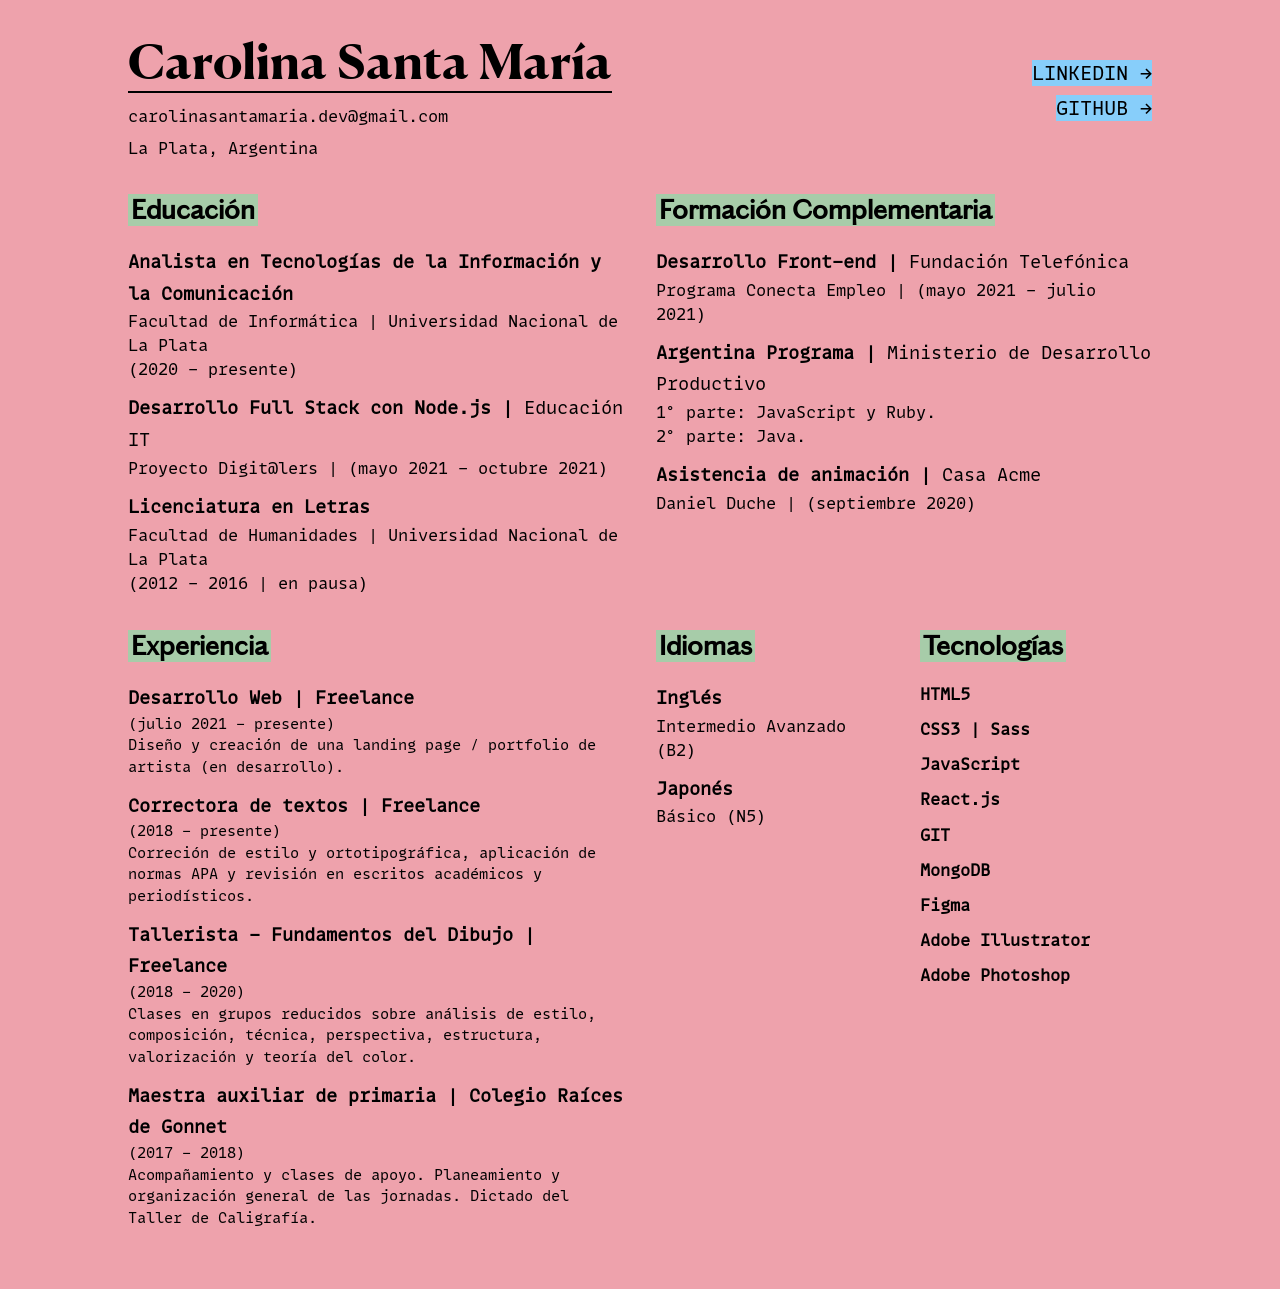
<file: index.html>
<!DOCTYPE html>
<html lang="es">
<head>
    <meta charset="UTF-8">
    <meta http-equiv="X-UA-Compatible" content="IE=edge">
    <meta name="viewport" content="width=device-width, initial-scale=1.0">
    <link rel="stylesheet" href="css/cv.css">
    <link rel="icon" href="favicon_me.ico">
    <title>CV | Resumé</title>
</head>

<body>
<!--     BARRA DE NAVEGACION

    <div class="borde">
        <nav class="nav contenedor">
            <a href="index.html" class="nav__item nav__link home">HOME</a>
            <ul class="nav__lista row">
                <li class="nav__item">
                    <a href="tabla.html" class="nav__link">Recursos</a>        
                </li>
                <li class="nav__item  este-sitio">
                    <a href="cv.html" class="nav__link">CV</a>
                </li>
                <li class="nav__item">
                    <a href="formulario.html" class="nav__link">Log In</a>
                </li>
            </ul>
        </nav> 
    </div>
 -->



    <!-- COMIENZA EL CV -->

    <main class="contenedor">
        <div class="cv-grid">
            <div class="nombre-contacto">
                <h1 class="nombre">
                    <span class="borde-grueso">
                        Carolina Santa María
                    </span>
                </h1> 

                <ul class="contacto">
                    <li class="mail">
                        carolinasantamaria.dev@gmail.com
                    </li>
                    <li class="ciudad">
                        La Plata, Argentina
                    </li>
                </ul> 
            </div>

            <section class="redes">  
                    <a class="redes__link" href="https://www.linkedin.com/in/carosantamaria/" target="_blank">LinkedIn &rarr;</a>
                    <br>
                    <a class="redes__link" href="https://github.com/cartografa" target="_blank">Github &rarr;</a>
            </section>

            <section class="educacion">
                <h3>
                    <span class="resaltado">Educación</span> 
                </h3>
                <ul>
                    <li>
                        <h4>
                            Analista en Tecnologías de la Información y la Comunicación
                        </h4>
                        <p>
                            Facultad de Informática | Universidad Nacional de La Plata <br>
                            (2020 - presente)
                        </p>
                    </li>
                    <li>
                        <h4>
                            Desarrollo Full Stack con Node.js | <span class="light">Educación IT</span>
                        </h4>
                        <p>
                             Proyecto Digit@lers | (mayo 2021 - octubre 2021)
                        </p>
                    </li>
                    <li>
                        <h4>
                            Licenciatura en Letras   
                        </h4>
                        <p>
                            Facultad de Humanidades | Universidad Nacional de La Plata <br>
                            (2012 - 2016 | en pausa)
                        </p>
                    </li>
                </ul>
            </section>

            <section class="formacion-complementaria">
                <h3>
                    <span class="resaltado">Formación Complementaria</span>
                </h3>
                <ul>
                   
                    <li>
                        <h4>
                            Desarrollo Front-end | <span class="light">Fundación Telefónica</span> 
                        </h4>
                        <p>
                            Programa Conecta Empleo | (mayo 2021 - julio 2021)
                        </p>
                    </li>
                    <li>
                        <h4>
                            Argentina Programa | <span class="light">Ministerio de Desarrollo Productivo</span> 
                        </h4>
                        <p>
                            1° parte: JavaScript y Ruby. <br>
                            2° parte: Java. 
                        </p>
                    </li>

                        <h4>
                            Asistencia de animación | <span class="light">Casa Acme</span> 
                        </h4>
                        <p>
                            Daniel Duche | (septiembre 2020) 
                        </p>
                    </li>
                </ul>
            </section>

            <section class="idiomas">
                <h3>
                    <span class="resaltado">Idiomas</span>
                </h3>
                <ul>
                    <li>
                        <h4>Inglés</h4>
                        <p>
                            Intermedio Avanzado (B2)
                        </p>
                    </li>
                    <li>
                        <h4>Japonés</h4>
                        <p>
                            Básico (N5)
                        </p>
                    </li>
                </ul>
            </section>

            <section class="tecnologias">
                <h3>
                    <span class="resaltado">Tecnologías</span>
                </h3>
                <ul>
                    <li>HTML5</li>
                    <li>CSS3 | Sass</li>
                    <li>JavaScript</li>
                    <li>React.js</li>
                    <li>GIT</li>
                    <li>MongoDB</li>
                    <li>Figma</li>
                    <li>Adobe Illustrator</li>
                    <li>Adobe Photoshop</li>
                </ul>
            </section>

            <section class="experiencia">
                <h3><span class="resaltado">Experiencia</span></h3>
                <ul>
                    <li>
                        <h4>
                            <span class="bold">Desarrollo Web</span> | Freelance
                        </h4>
                        <p>
                            (julio 2021 - presente) <br>
                            Diseño y creación de una landing page / portfolio de artista (en desarrollo).
                        </p>
                    </li>
                    <li>
                        <h4>
                            <span class="bold">Correctora de textos</span> | Freelance
                        </h4>
                        <p>
                            (2018 - presente) <br>
                            Correción de estilo y ortotipográfica, aplicación de normas APA y revisión en escritos académicos y periodísticos.
                        </p>
                    </li>
                    <li>
                        <h4>
                            <span class="bold">Tallerista - Fundamentos del Dibujo</span> | Freelance
                        </h4>
                        <p>
                            (2018 - 2020) <br>
                            Clases en grupos reducidos sobre análisis de estilo, composición, técnica, perspectiva, estructura, valorización y teoría del color.
                        </p>
                    </li>
                    <li>
                        <h4>
                            <span class="bold">Maestra auxiliar de primaria</span> | Colegio Raíces de Gonnet
                        </h4>
                        <p>
                            (2017 - 2018) <br>
                            Acompañamiento y clases de apoyo. Planeamiento y organización general de las jornadas. Dictado del Taller de Caligrafía. 
                        </p>
                    </li>
                </ul>
            </section>
        </div>
    </main>
    
</body>
</html>
</file>
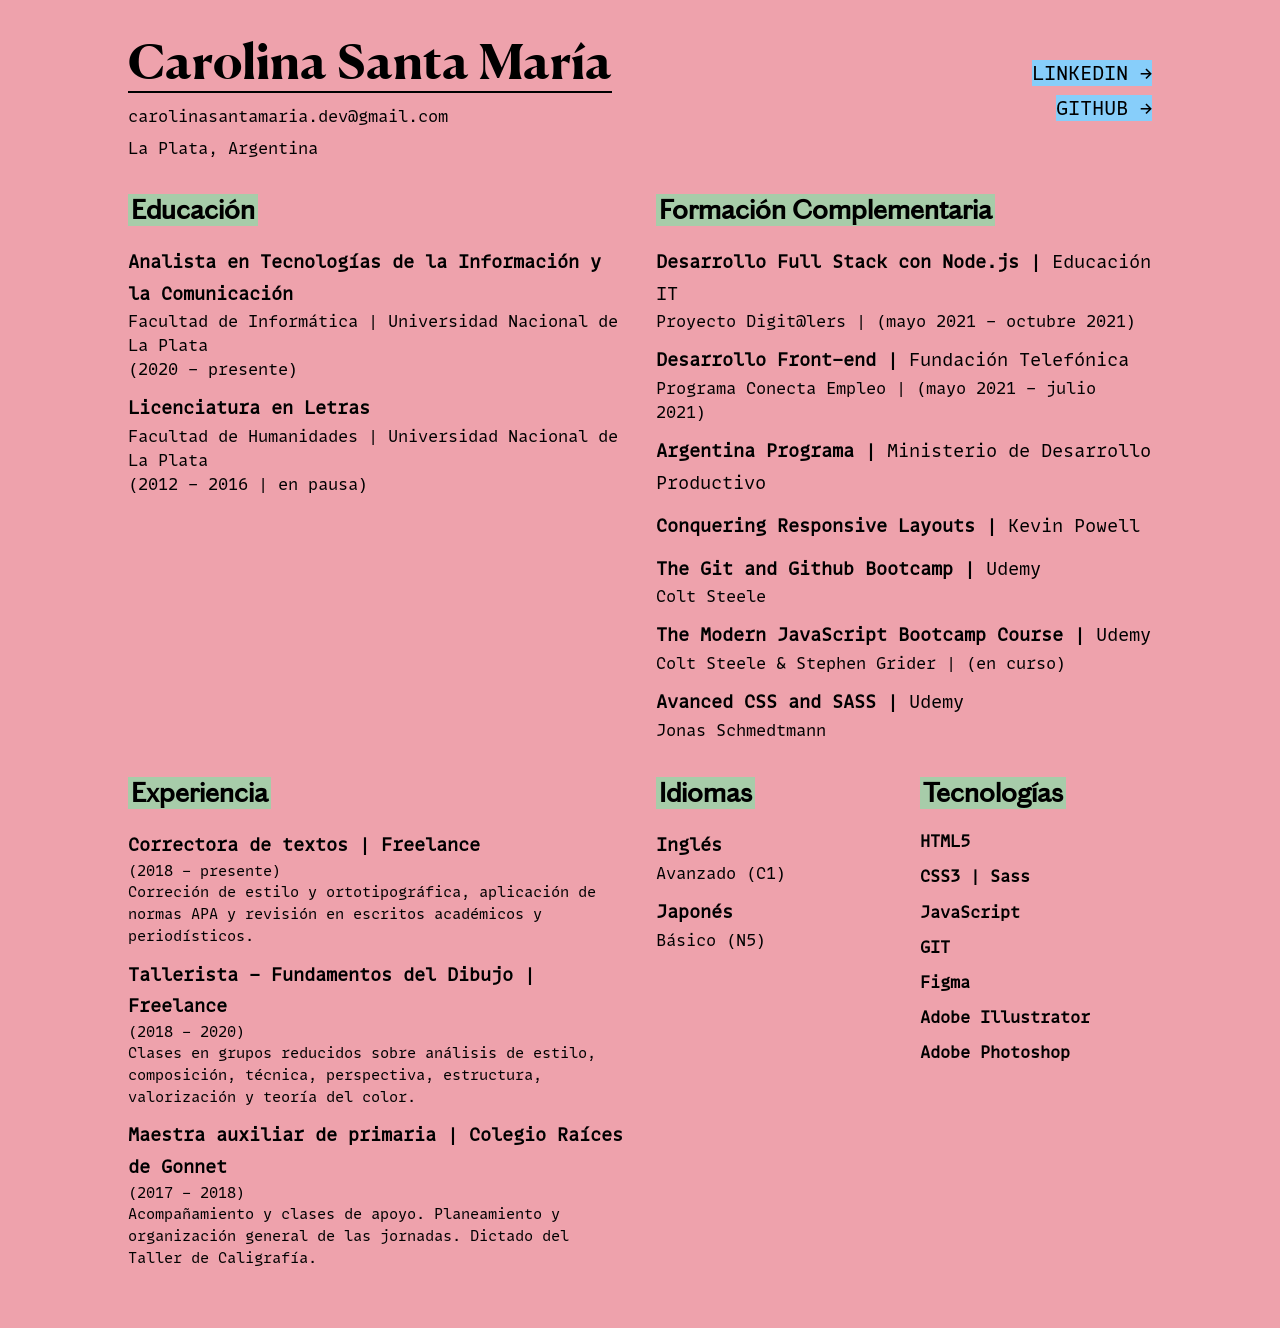
<file: cv.html>
<!DOCTYPE html>
<html lang="es">
<head>
    <meta charset="UTF-8">
    <meta http-equiv="X-UA-Compatible" content="IE=edge">
    <meta name="viewport" content="width=device-width, initial-scale=1.0">
    <link rel="stylesheet" href="css/cv.css">
    <link rel="icon" href="favicon_me.ico">
    <title>CV | Resumé</title>
</head>

<body>
<!--     BARRA DE NAVEGACION

    <div class="borde">
        <nav class="nav contenedor">
            <a href="index.html" class="nav__item nav__link home">HOME</a>
            <ul class="nav__lista row">
                <li class="nav__item">
                    <a href="tabla.html" class="nav__link">Recursos</a>        
                </li>
                <li class="nav__item  este-sitio">
                    <a href="cv.html" class="nav__link">CV</a>
                </li>
                <li class="nav__item">
                    <a href="formulario.html" class="nav__link">Log In</a>
                </li>
            </ul>
        </nav> 
    </div>
 -->



    <!-- COMIENZA EL CV -->

    <main class="contenedor">
        <div class="cv-grid">
            <div class="nombre-contacto">
                <h1 class="nombre">
                    <span class="borde-grueso">
                        Carolina Santa María
                    </span>
                </h1> 

                <ul class="contacto">
                    <li class="mail">
                        carolinasantamaria.dev@gmail.com
                    </li>
                    <li class="ciudad">
                        La Plata, Argentina
                    </li>
                </ul> 
            </div>

            <section class="redes">  
                    <a class="redes__link" href="https://www.linkedin.com/in/carosantamaria/" target="_blank">LinkedIn &rarr;</a>
                    <br>
                    <a class="redes__link" href="https://github.com/cartografa" target="_blank">Github &rarr;</a>
            </section>

            <section class="educacion">
                <h3>
                    <span class="resaltado">Educación</span> 
                </h3>
                <ul>
                    <li>
                        <h4>
                            Analista en Tecnologías de la Información y la Comunicación
                        </h4>
                        <p>
                            Facultad de Informática | Universidad Nacional de La Plata <br>
                            (2020 - presente)
                        </p>
                    </li>
                    <li>
                        <h4>
                            Licenciatura en Letras   
                        </h4>
                        <p>
                            Facultad de Humanidades | Universidad Nacional de La Plata <br>
                            (2012 - 2016 | en pausa)
                        </p>
                    </li>
                </ul>
            </section>

            <section class="formacion-complementaria">
                <h3>
                    <span class="resaltado">Formación Complementaria</span>
                </h3>
                <ul>
                    <li>
                        <h4>
                            Desarrollo Full Stack con Node.js | <span class="light">Educación IT</span>
                        </h4>
                        <p>
                             Proyecto Digit@lers | (mayo 2021 - octubre 2021)
                        </p>
                    </li>
                    <li>
                        <h4>
                            Desarrollo Front-end | <span class="light">Fundación Telefónica</span> 
                        </h4>
                        <p>
                            Programa Conecta Empleo | (mayo 2021 - julio 2021)
                        </p>
                    </li>
                    <li>
                        <h4>
                            Argentina Programa | <span class="light">Ministerio de Desarrollo Productivo</span> 
                        </h4>
                    </li>
                    <li>
                        <h4>
                            Conquering Responsive Layouts | <span class="light">Kevin Powell</span>
                        </h4>
                    </li>
                    <li>
                        <h4>
                            The Git and Github Bootcamp | <span class="light">Udemy</span> 
                        </h4>
                        <p>
                            Colt Steele
                        </p>
                    </li>
                    <li>
                        <h4>
                            The Modern JavaScript Bootcamp Course | <span class="light">Udemy</span> 
                        </h4>
                        <p>
                            Colt Steele & Stephen Grider | (en curso)
                        </p>
                    </li>
                    <li>
                        <h4>
                            Avanced CSS and SASS | <span class="light">Udemy</span> 
                        </h4>
                        <p>
                            Jonas Schmedtmann
                        </p>
                    </li>
                </ul>
            </section>

            <section class="idiomas">
                <h3>
                    <span class="resaltado">Idiomas</span>
                </h3>
                <ul>
                    <li>
                        <h4>Inglés</h4>
                        <p>
                            Avanzado (C1)
                        </p>
                    </li>
                    <li>
                        <h4>Japonés</h4>
                        <p>
                            Básico (N5)
                        </p>
                    </li>
                </ul>
            </section>

            <section class="tecnologias">
                <h3>
                    <span class="resaltado">Tecnologías</span>
                </h3>
                <ul>
                    <li>HTML5</li>
                    <li>CSS3 | Sass</li>
                    <li>JavaScript</li>
                    <li>GIT</li>
                    <li>Figma</li>
                    <li>Adobe Illustrator</li>
                    <li>Adobe Photoshop</li>
                </ul>
            </section>

            <section class="experiencia">
                <h3><span class="resaltado">Experiencia</span></h3>
                <ul>
                    <li>
                        <h4>
                            <span class="bold">Correctora de textos</span> | Freelance
                        </h4>
                        <p>
                            (2018 - presente) <br>
                            Correción de estilo y ortotipográfica, aplicación de normas APA y revisión en escritos académicos y periodísticos.
                        </p>
                    </li>
                    <li>
                        <h4>
                            <span class="bold">Tallerista - Fundamentos del Dibujo</span> | Freelance
                        </h4>
                        <p>
                            (2018 - 2020) <br>
                            Clases en grupos reducidos sobre análisis de estilo, composición, técnica, perspectiva, estructura, valorización y teoría del color.
                        </p>
                    </li>
                    <li>
                        <h4>
                            <span class="bold">Maestra auxiliar de primaria</span> | Colegio Raíces de Gonnet
                        </h4>
                        <p>
                            (2017 - 2018) <br>
                            Acompañamiento y clases de apoyo. Planeamiento y organización general de las jornadas. Dictado del Taller de Caligrafía. 
                        </p>
                    </li>
                </ul>
            </section>
        </div>
    </main>
    
</body>
</html>
</file>
<file: css/cv.css>
/*--------------------------------------------------/
/                    FUENTES                       /
/-------------------------------------------------*/

@font-face {
    font-family: 'Canela Bold';
    src: url('../fuentes/CanelaDeck-Bold-Web.woff2') format('woff2');
    font-weight: normal;
    font-style: normal;
}

@font-face {
    font-family: 'Chiswick Sans Regular';
    src: url('../fuentes/ChiswickSansText-Regular-Web.woff2') format('woff2');
    font-weight: normal;
    font-style: normal;
}

@font-face {
    font-family: 'Kobe Black';
    src: url('../fuentes/MonaLisa.woff2') format('woff2');
    font-weight: normal;
    font-style: normal;
}

/*--------------------------------------------------/
/                  ESTILO GENERAL                   /
/-------------------------------------------------*/

*, 
*::before, 
*::after {
    box-sizing: border-box;
}

body {
    margin: 0;
    line-height: 1.8;
    font-weight: 400;
    background: #eea2ac;
}

/*--------------------------------------------------/
/               CLASES UTILITARIAS                 /
/-------------------------------------------------*/

.contenedor {
    width: 80%;
    max-width: 1450px;
    margin: 0 auto;
}

.row {
    display: flex;
    justify-content: space-between;
}

.borde {
    border: 1px solid black;
}

.borde-grueso {
    border-bottom: 2px solid black;
}

.resaltado {
    padding: 0 .2rem;
    background-color: rgb(167, 204, 169);
}

.light {
    font-weight: 400;
}

/*--------------------------------------------------/
/                     CV GRID                      /
/-------------------------------------------------*/

.cv-grid {
    display: grid;
    gap: 1rem 2rem;
    grid-template-columns: repeat(4, 1fr);
    grid-template-areas: 
        'nomcon nomcon nom-con redes' 
        'edu edu forcom forcom'   
        'exp exp idiomas tecnologias';       
    margin-bottom: 3rem;
}

.nombre-contacto {
    grid-area: nomcon;
}

.redes {
    grid-area: redes;
    margin-top: 3.5rem;
    text-align: end;
}

.educacion {
    grid-area: edu;
}

.experiencia {
    grid-area: exp;
}

.formacion-complementaria {
    grid-area: forcom;
}

.idiomas {
    grid-area: idiomas;
}

.tecnologias {
    grid-area: tecnologias;
    font-weight: 600;
}


/*--------------------------------------------------/
/                    TIPOGRAFÍA                     /
/-------------------------------------------------*/

h1 {
    font-family: 'Canela Bold', serif;
    font-size: 3rem;
    margin-bottom: 1rem;
    line-height: 1.2;
}

h3 {
    font-family: 'Chiswick Sans Regular', sans-serif;
    font-size: 1.7rem;
    margin: 0 0 .7rem;
}

h4 {
    font-size: 1.1rem;
    margin: 0;
}

p {
    margin: 0;
    line-height: 1.5;
}

.contacto {
    font-family: 'Kobe Black', monospace;
    line-height: 1.3;
}

ul {
    font-family: 'Kobe Black', monospace;
    list-style: none;
    padding-left: 0;
    margin: 0;
}

li {
    margin-bottom: .7rem;
}

.tecnologias li {
    line-height: 1.5;
}

.experiencia p {
    font-size: 0.9rem;
}

/*--------------------------------------------------/
/                 LINKS A REDES                     /
/-------------------------------------------------*/

.redes__link {
    margin-bottom: 1em;
    background-color: lightskyblue;
    font-family: 'Kobe Black', monospace;
    font-size: 1.2em;
    color: black;
    text-decoration: none;
    text-transform: uppercase;
    transition: all 0.3s;
}

.redes__link:hover {
    background-color: rgb(68, 183, 255);
}

/*--------------------------------------------------/
/                  MEDIA QUERIES                   /
/-------------------------------------------------*/

@media (max-width: 43.75em) {
    .cv-grid {
        grid-template-columns: repeat(2, 1fr);
        grid-template-areas: 
        'nomcon nomcon' 
        'edu edu'  
        'forcom forcom' 
        'exp exp' 
        'tecnologias idiomas' 
        '. redes';     
    }

    h1 {
        font-size: 2.5rem;
    }

    h3 {
        font-size: 1.4rem;
    }

    h4 {
        font-size: 1rem;
    }

    p, li {
        font-size: .9rem;
    }
}
</file>
